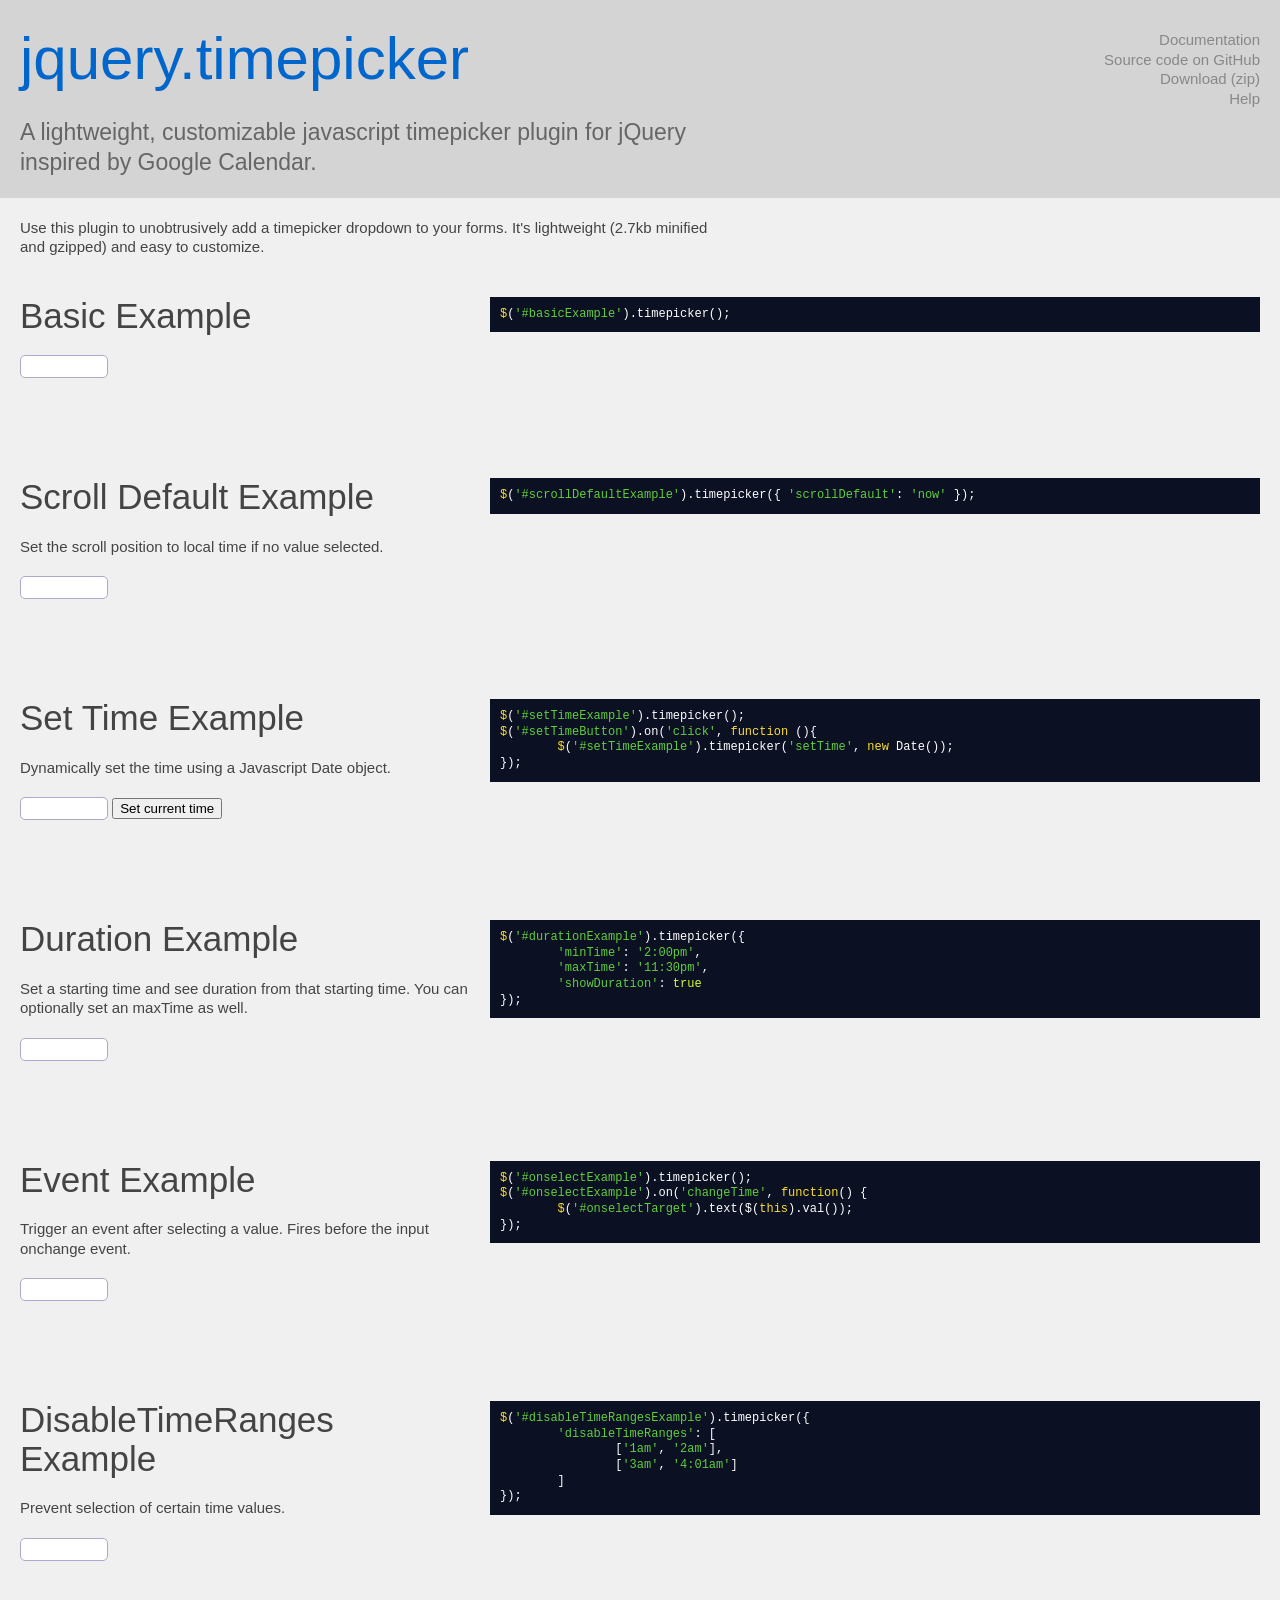
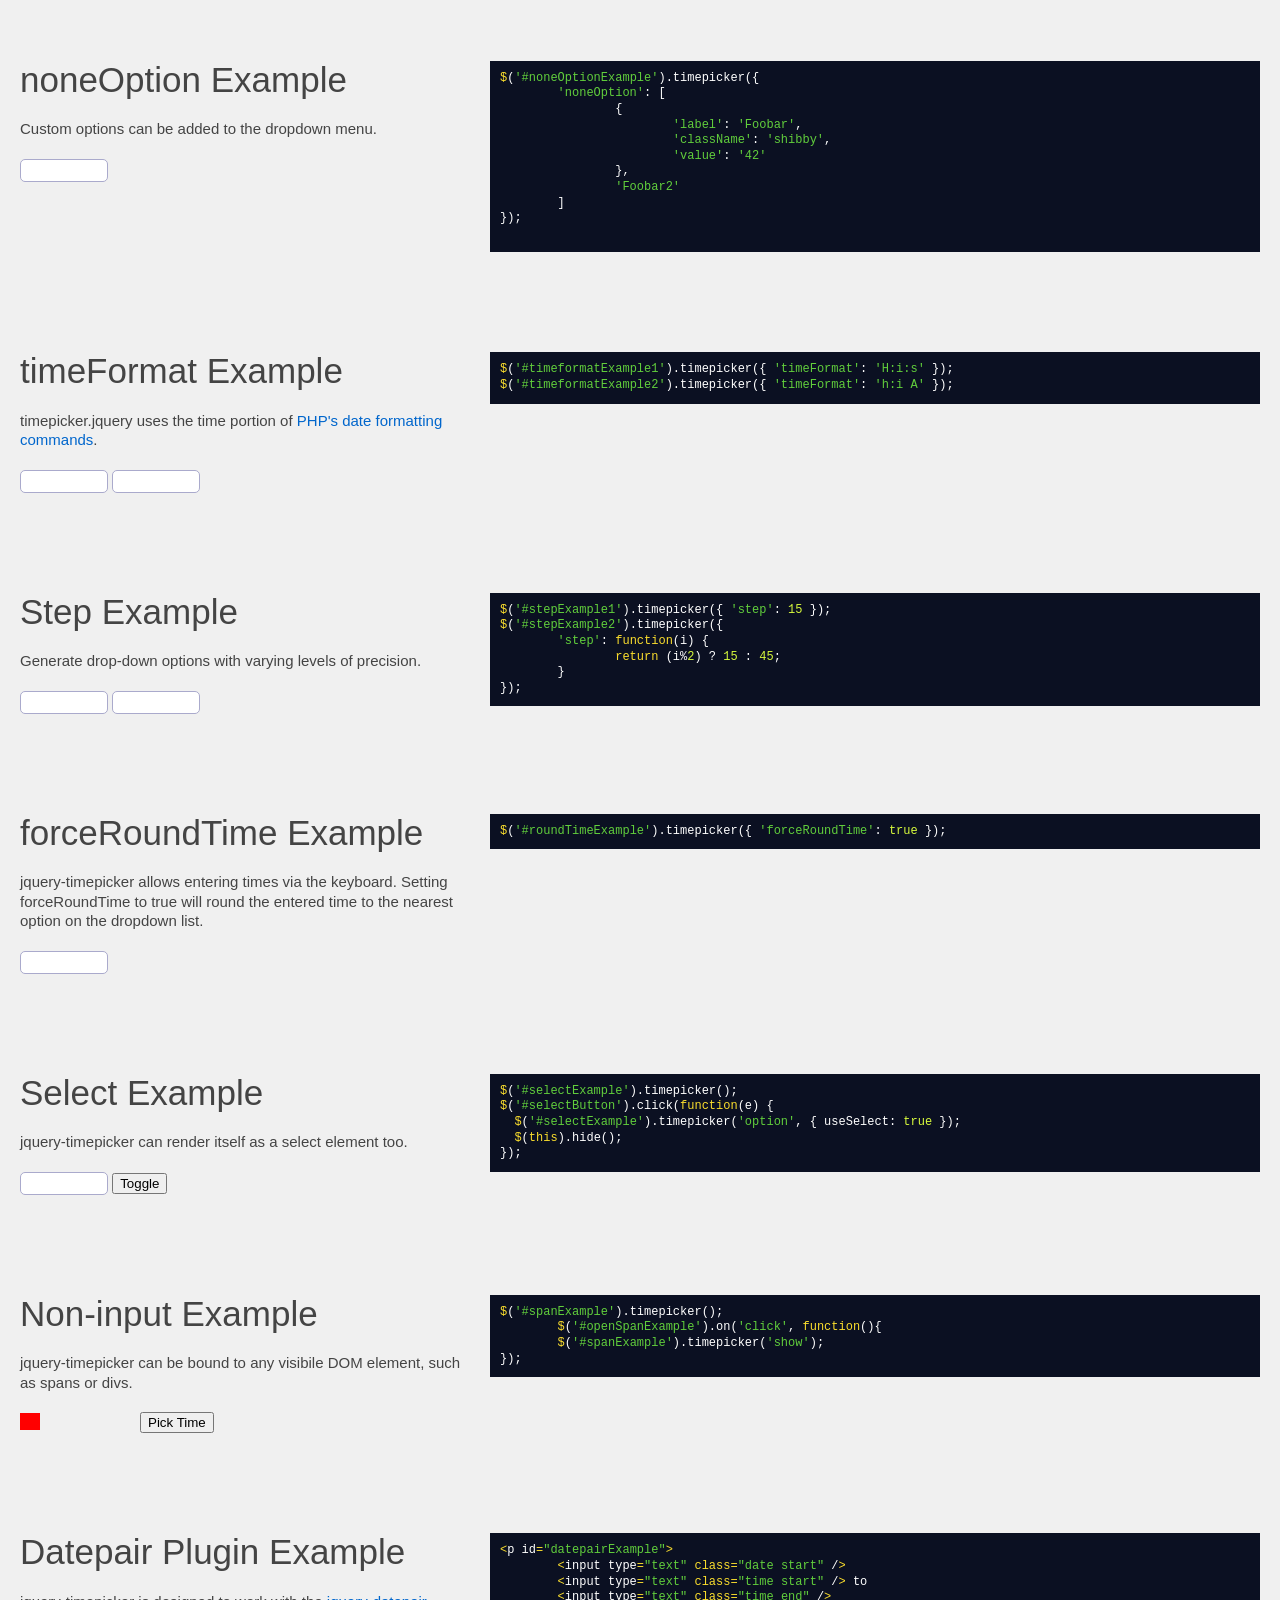
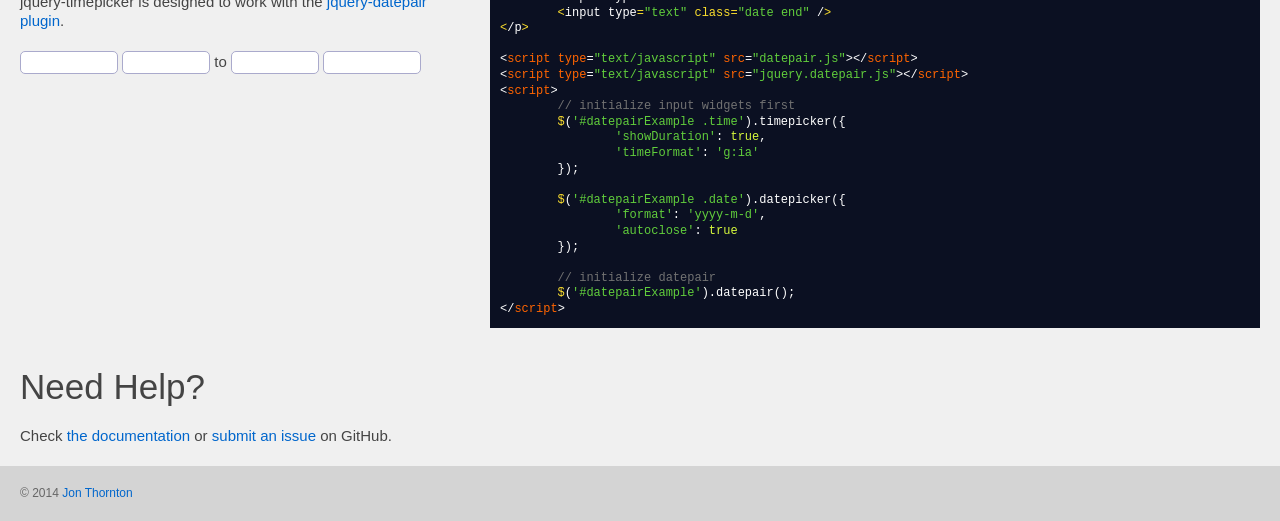
<file: emotick_master/admin 4 oct/static/index.html>
<!DOCTYPE html>
<html>

<head>
	<meta charset='utf-8'>
	<title>Timepicker for jQuery &ndash; Demos and Documentation</title>
	<meta name="description" content="A lightweight, customizable jQuery timepicker plugin inspired by Google Calendar. Add a user-friendly javascript timepicker dropdown to your app in minutes." />
	<script type="text/javascript" src="https://ajax.googleapis.com/ajax/libs/jquery/1.11.1/jquery.min.js"></script>
	<script type="text/javascript" src="jquery.timepicker.js"></script>
	<link rel="stylesheet" type="text/css" href="jquery.timepicker.css" />
	<script type="text/javascript" src="lib/bootstrap-datepicker.js"></script>
	<link rel="stylesheet" type="text/css" href="lib/bootstrap-datepicker.css" />
	<script type="text/javascript" src="lib/site.js"></script>
	<link rel="stylesheet" type="text/css" href="lib/site.css" />
</head>

<body>
	<header>
		<h1><a href="https://github.com/jonthornton/jquery-timepicker">jquery.timepicker</a></h1>
		<p class="body-text">
			A lightweight, customizable javascript timepicker plugin for jQuery inspired by Google Calendar.
		</p>
		<ul id="header-links">
			<li><a href="https://github.com/jonthornton/jquery-timepicker#timepicker-plugin-for-jquery">Documentation</a></li>
			<li><a href="https://github.com/jonthornton/jquery-timepicker">Source code on GitHub</a></li>
			<li><a href="https://github.com/jonthornton/jquery-timepicker/zipball/master">Download (zip)</a></li>
			<li><a href="https://github.com/jonthornton/jquery-timepicker/issues?state=open">Help</a></li>
		</ul>
	</header>
	<section>
		<p class="body-text">Use this plugin to unobtrusively add a timepicker dropdown to your forms. It's lightweight (2.7kb minified and gzipped) and easy to customize.</p>
	</section>
	<section id="examples">
		<article>
			<div class="demo">
				<h2>Basic Example</h2>
				<p>
					<input id="basicExample" type="text" class="time" />
				</p>
			</div>
			<script>
			$(function() {
				$('#basicExample').timepicker();
			});
			</script>
			<pre class="code" data-language="javascript">$('#basicExample').timepicker();</pre>
		</article>
		<article>
			<div class="demo">
				<h2>Scroll Default Example</h2>
				<p>Set the scroll position to local time if no value selected.</p>
				<p>
					<input id="scrollDefaultExample" type="text" class="time" />
				</p>
			</div>
			<script>
			$(function() {
				$('#scrollDefaultExample').timepicker({ 'scrollDefault': 'now' });
			});
			</script>
			<pre class="code" data-language="javascript">$('#scrollDefaultExample').timepicker({ 'scrollDefault': 'now' });</pre>
		</article>
		<article>
			<div class="demo">
				<h2>Set Time Example</h2>
				<p>Dynamically set the time using a Javascript Date object.</p>
				<p>
					<input id="setTimeExample" type="text" class="time" />
					<button id="setTimeButton">Set current time</button>
				</p>
			</div>
			<script>
			$(function() {
				$('#setTimeExample').timepicker();
				$('#setTimeButton').on('click', function() {
					$('#setTimeExample').timepicker('setTime', new Date());
				});
			});
			</script>
			<pre class="code" data-language="javascript">$('#setTimeExample').timepicker();
$('#setTimeButton').on('click', function (){
	$('#setTimeExample').timepicker('setTime', new Date());
});</pre>
		</article>
		<article>
			<div class="demo">
				<h2>Duration Example</h2>
				<p>Set a starting time and see duration from that starting time. You can optionally set an maxTime as well.</p>
				<p>
					<input id="durationExample" type="text" class="time" />
				</p>
			</div>
			<script>
			$(function() {
				$('#durationExample').timepicker({
					'minTime': '2:00pm',
					'maxTime': '11:30pm',
					'showDuration': true
				});
			});
			</script>
			<pre class="code" data-language="javascript">$('#durationExample').timepicker({
	'minTime': '2:00pm',
	'maxTime': '11:30pm',
	'showDuration': true
});</pre>
		</article>
		<article>
			<div class="demo">
				<h2>Event Example</h2>
				<p>Trigger an event after selecting a value. Fires before the input onchange event.</p>
				<p>
					<input id="onselectExample" type="text" class="time" />
					<span id="onselectTarget" style="margin-left: 30px;"></span>
				</p>
			</div>
			<script>
			$(function() {
				$('#onselectExample').timepicker();
				$('#onselectExample').on('changeTime', function() {
					$('#onselectTarget').text($(this).val());
				});
			});
			</script>
			<pre class="code" data-language="javascript">$('#onselectExample').timepicker();
$('#onselectExample').on('changeTime', function() {
	$('#onselectTarget').text($(this).val());
});</pre>
		</article>
		<article>
			<div class="demo">
				<h2>DisableTimeRanges Example</h2>
				<p>Prevent selection of certain time values.</p>
				<p>
					<input id="disableTimeRangesExample" type="text" class="time" />
				</p>
			</div>
			<script>
			$(function() {
				$('#disableTimeRangesExample').timepicker({ 'disableTimeRanges': [
						['1am', '2am'],
						['3am', '4:01am']
					] });
			});
			</script>
			<pre class="code" data-language="javascript">$('#disableTimeRangesExample').timepicker({
	'disableTimeRanges': [
		['1am', '2am'],
		['3am', '4:01am']
	]
});</pre>
		</article>
		<article>
			<div class="demo">
				<h2>noneOption Example</h2>
				<p>Custom options can be added to the dropdown menu.</p>
				<p>
					<input id="noneOptionExample" type="text" class="time" />
				</p>
			</div>
			<script>
			$(function() {
				$('#noneOptionExample').timepicker({
					'noneOption': [{
							'label': 'Foobar',
							'className': 'shibby',
							'value': '42'
						},
						'Foobar2'
					]
				});
			});
			</script>
			<pre class="code" data-language="javascript">
$('#noneOptionExample').timepicker({
	'noneOption': [
		{
			'label': 'Foobar',
			'className': 'shibby',
			'value': '42'
		},
		'Foobar2'
	]
});
		</pre>
		</article>
		<article>
			<div class="demo">
				<h2>timeFormat Example</h2>
				<p>timepicker.jquery uses the time portion of <a href="http://php.net/manual/en/function.date.php">PHP's date formatting commands</a>.</p>
				<p>
					<input id="timeformatExample1" type="text" class="time" />
					<input id="timeformatExample2" type="text" class="time" />
				</p>
			</div>
			<script>
			$(function() {
				$('#timeformatExample1').timepicker({ 'timeFormat': 'H:i:s' });
				$('#timeformatExample2').timepicker({ 'timeFormat': 'h:i A' });
			});
			</script>
			<pre class="code" data-language="javascript">$('#timeformatExample1').timepicker({ 'timeFormat': 'H:i:s' });
$('#timeformatExample2').timepicker({ 'timeFormat': 'h:i A' });</pre>
		</article>
		<article>
			<div class="demo">
				<h2>Step Example</h2>
				<p>Generate drop-down options with varying levels of precision.</p>
				<p>
					<input id="stepExample1" type="text" class="time" />
					<input id="stepExample2" type="text" class="time" />
				</p>
			</div>
			<script>
			$(function() {
				$('#stepExample1').timepicker({ 'step': 15 });
				$('#stepExample2').timepicker({
					'step': function(i) {
						return (i % 2) ? 15 : 45;
					}
				});
			});
			</script>
			<pre class="code" data-language="javascript">$('#stepExample1').timepicker({ 'step': 15 });
$('#stepExample2').timepicker({
	'step': function(i) {
		return (i%2) ? 15 : 45;
	}
});</pre>
		</article>
		<article>
			<div class="demo">
				<h2>forceRoundTime Example</h2>
				<p>jquery-timepicker allows entering times via the keyboard. Setting forceRoundTime to true will round the entered time to the nearest option on the dropdown list.</p>
				<p>
					<input id="roundTimeExample" type="text" class="time" /> </p>
			</div>
			<script>
			$(function() {
				$('#roundTimeExample').timepicker({ 'forceRoundTime': true });
			});
			</script>
			<pre class="code" data-language="javascript">$('#roundTimeExample').timepicker({ 'forceRoundTime': true });</pre>
		</article>
		<article>
			<div class="demo">
				<h2>Select Example</h2>
				<p>jquery-timepicker can render itself as a select element too.</p>
				<p>
					<input id="selectExample" class="time" name="foo" />
					<button id="selectButton">Toggle</button>
				</p>
			</div>
			<script>
			$(function() {
				$('#selectExample').timepicker();
				$('#selectButton').click(function(e) {
					$('#selectExample').timepicker('option', { useSelect: true });
					$(this).hide();
				});
			});
			</script>
			<pre class="code" data-language="javascript">$('#selectExample').timepicker();
$('#selectButton').click(function(e) {
  $('#selectExample').timepicker('option', { useSelect: true });
  $(this).hide();
});</pre>
		</article>
		<article>
			<div class="demo">
				<h2>Non-input Example</h2>
				<p>jquery-timepicker can be bound to any visibile DOM element, such as spans or divs.</p>
				<p><span id="spanExample" style="background:#f00; padding:0 10px; margin-right:100px;"></span>
					<button id="openSpanExample">Pick Time</button>
				</p>
			</div>
			<script>
			$(function() {
				$('#spanExample').timepicker();
				$('#openSpanExample').on('click', function() {
					$('#spanExample').timepicker('show');
				});
			});
			</script>
			<pre class="code" data-language="javascript">$('#spanExample').timepicker();
	$('#openSpanExample').on('click', function(){
	$('#spanExample').timepicker('show');
});</pre>
		</article>
		<article>
			<div class="demo">
				<h2>Datepair Plugin Example</h2>
				<p>jquery-timepicker is designed to work with the <a href="http://jonthornton.github.com/Datepair.js">jquery-datepair plugin</a>.
					<p id="datepairExample">
						<input type="text" class="date start" />
						<input type="text" class="time start" /> to
						<input type="text" class="time end" />
						<input type="text" class="date end" />
					</p>
			</div>
			<script src="http://jonthornton.github.io/Datepair.js/dist/datepair.js"></script>
			<script src="http://jonthornton.github.io/Datepair.js/dist/jquery.datepair.js"></script>
			<script>
			$('#datepairExample .time').timepicker({
				'showDuration': true,
				'timeFormat': 'g:ia'
			});

			$('#datepairExample .date').datepicker({
				'format': 'm/d/yyyy',
				'autoclose': true
			});

			$('#datepairExample').datepair();
			</script>
			<pre class="code" data-language="javascript">
&lt;p id="datepairExample"&gt;
	&lt;input type="text" class="date start" /&gt;
	&lt;input type="text" class="time start" /&gt; to
	&lt;input type="text" class="time end" /&gt;
	&lt;input type="text" class="date end" /&gt;
&lt;/p&gt;

&lt;script type="text/javascript" src="datepair.js"&gt;&lt;/script&gt;
&lt;script type="text/javascript" src="jquery.datepair.js"&gt;&lt;/script&gt;
&lt;script&gt;
	// initialize input widgets first
	$('#datepairExample .time').timepicker({
		'showDuration': true,
		'timeFormat': 'g:ia'
	});

	$('#datepairExample .date').datepicker({
		'format': 'yyyy-m-d',
		'autoclose': true
	});

	// initialize datepair
	$('#datepairExample').datepair();
&lt;/script&gt;</pre>
		</article>
	</section>
	<section>
		<h2>Need Help?</h2>
		<p>Check <a href="https://github.com/jonthornton/jquery-timepicker#timepicker-plugin-for-jquery">the documentation</a> or <a href="https://github.com/jonthornton/jquery-timepicker/issues?state=open">submit an issue</a> on GitHub.</p>
	</section>
	<footer>
		<p>&copy; 2014 <a href="http://jonthornton.com">Jon Thornton</a></p>
	</footer>
	<script>
	(function(i, s, o, g, r, a, m) {
		i['GoogleAnalyticsObject'] = r;
		i[r] = i[r] || function() {
			(i[r].q = i[r].q || []).push(arguments)
		}, i[r].l = 1 * new Date();
		a = s.createElement(o),
			m = s.getElementsByTagName(o)[0];
		a.async = 1;
		a.src = g;
		m.parentNode.insertBefore(a, m)
	})(window, document, 'script', 'https://www.google-analytics.com/analytics.js', 'ga');

	ga('create', 'UA-15605525-4', 'auto');
	ga('send', 'pageview');
	</script>
	</div>
</body>

</html>
</file>
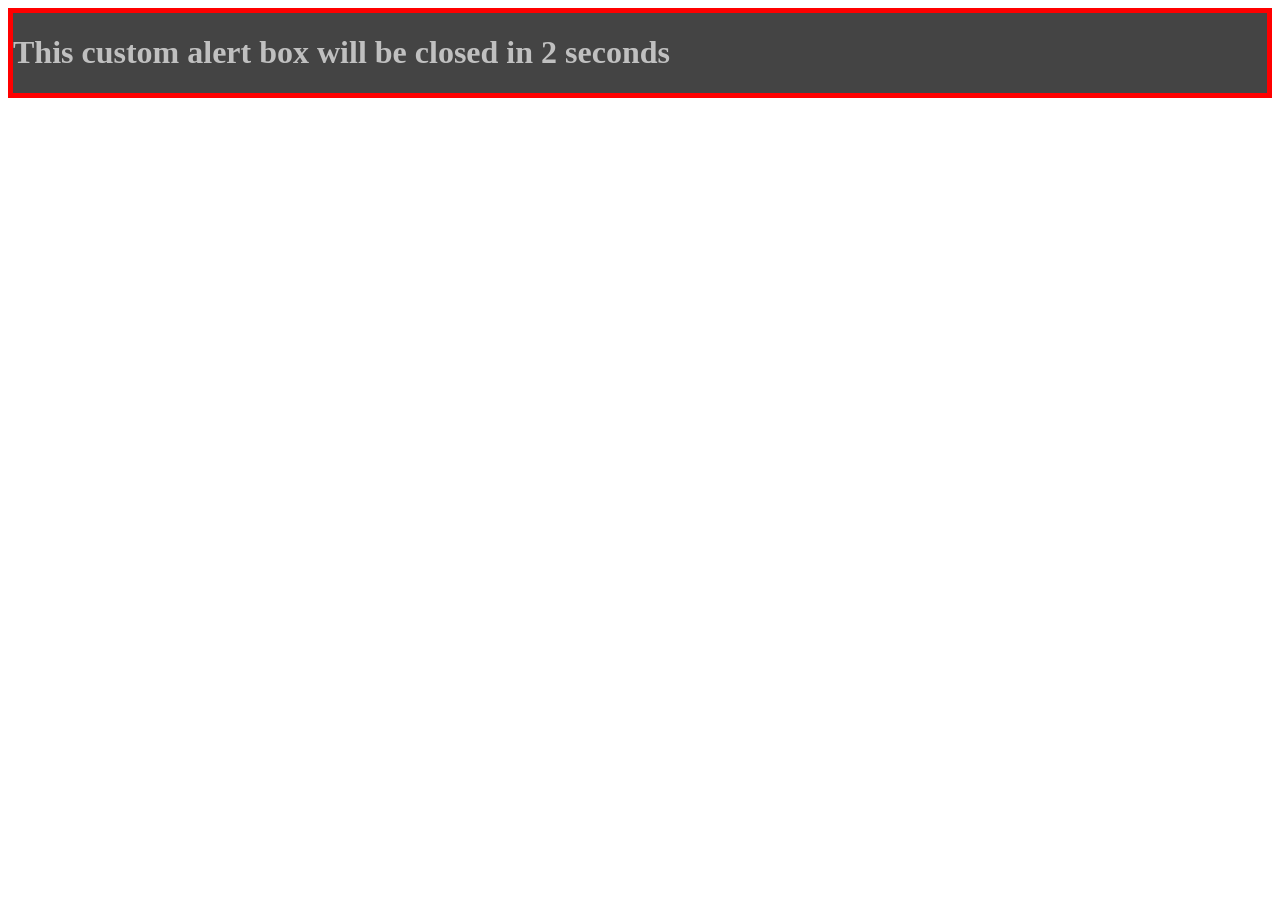
<file: emotick_master/flaskTrial1_original2/templates/customalert.html>
<html>
<head>
<meta charset=utf-8 />
<title>JS Bin</title>
<script>
function customAlert(msg,duration)
{
 var styler = document.createElement("div");
  styler.setAttribute("style","border: solid 5px Red;width:auto;height:auto;top:50%;left:40%;background-color:#444;color:Silver");
 styler.innerHTML = "<h1>"+msg+"</h1>";
 setTimeout(function()
 {
   styler.parentNode.removeChild(styler);
 },duration);
 document.body.appendChild(styler);
}
  function caller()
  {
    customAlert("This custom alert box will be closed in 2 seconds","2000");
  }
  </script>
  </head>
<body onload="caller()">

</body>
</html>
</file>
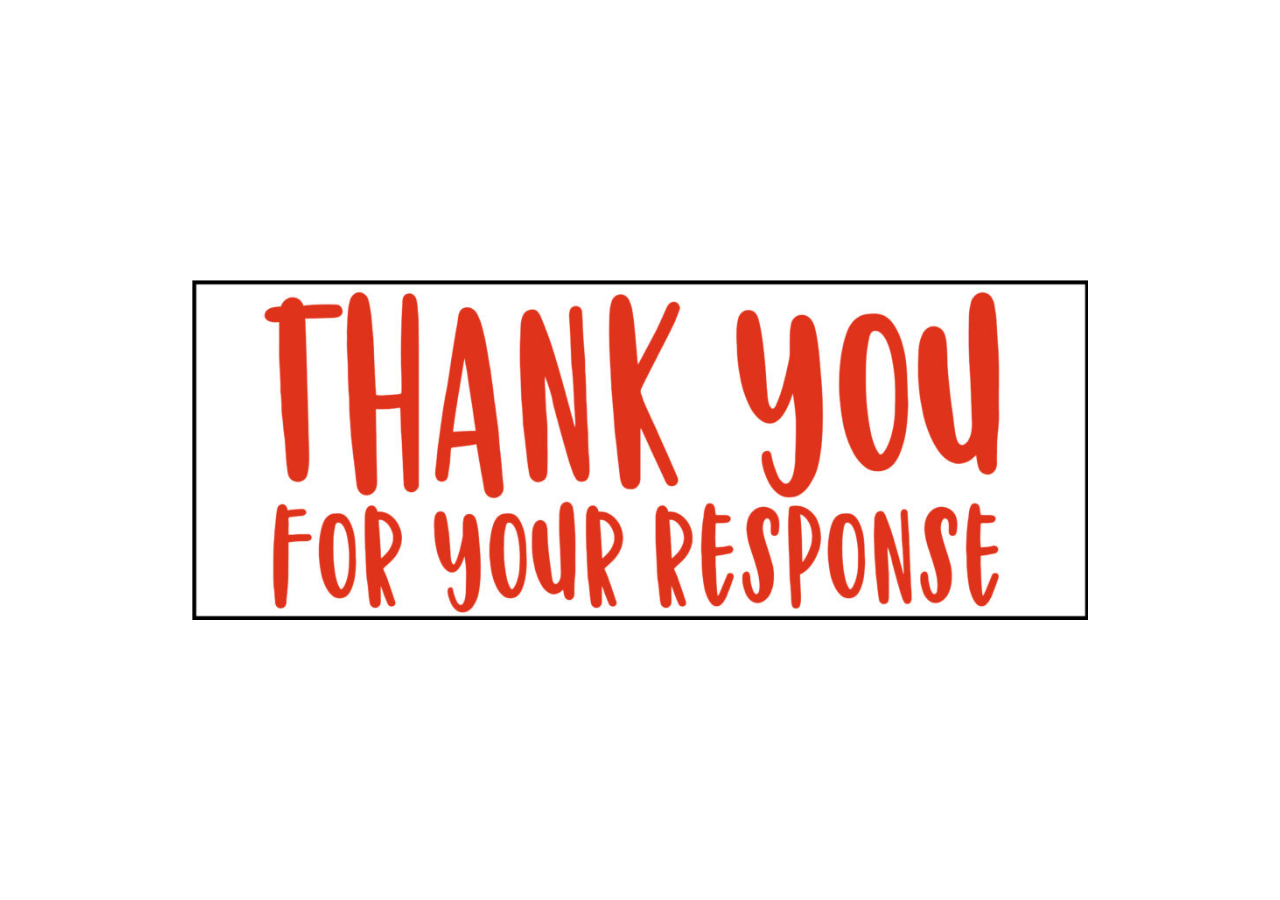
<file: emotick_master/flaskTrial1_original2/templates/goto.html>
<html>
<head>
<meta name="viewport" content="width=device-width, initial-scale=1">
<style>
body { 
    background-image: url('tanq.jpg');
    background-repeat: no-repeat;
    background-attachment: fixed;
    background-position: center; 
    background-size: 70%;
}
}
</style>




    <script>
        var timer = setTimeout(function() {
            window.location='index.html'
        }, 3000);
    </script>
</head>
<body >

<div class="bg"></div>

</body>
</html>
</file>
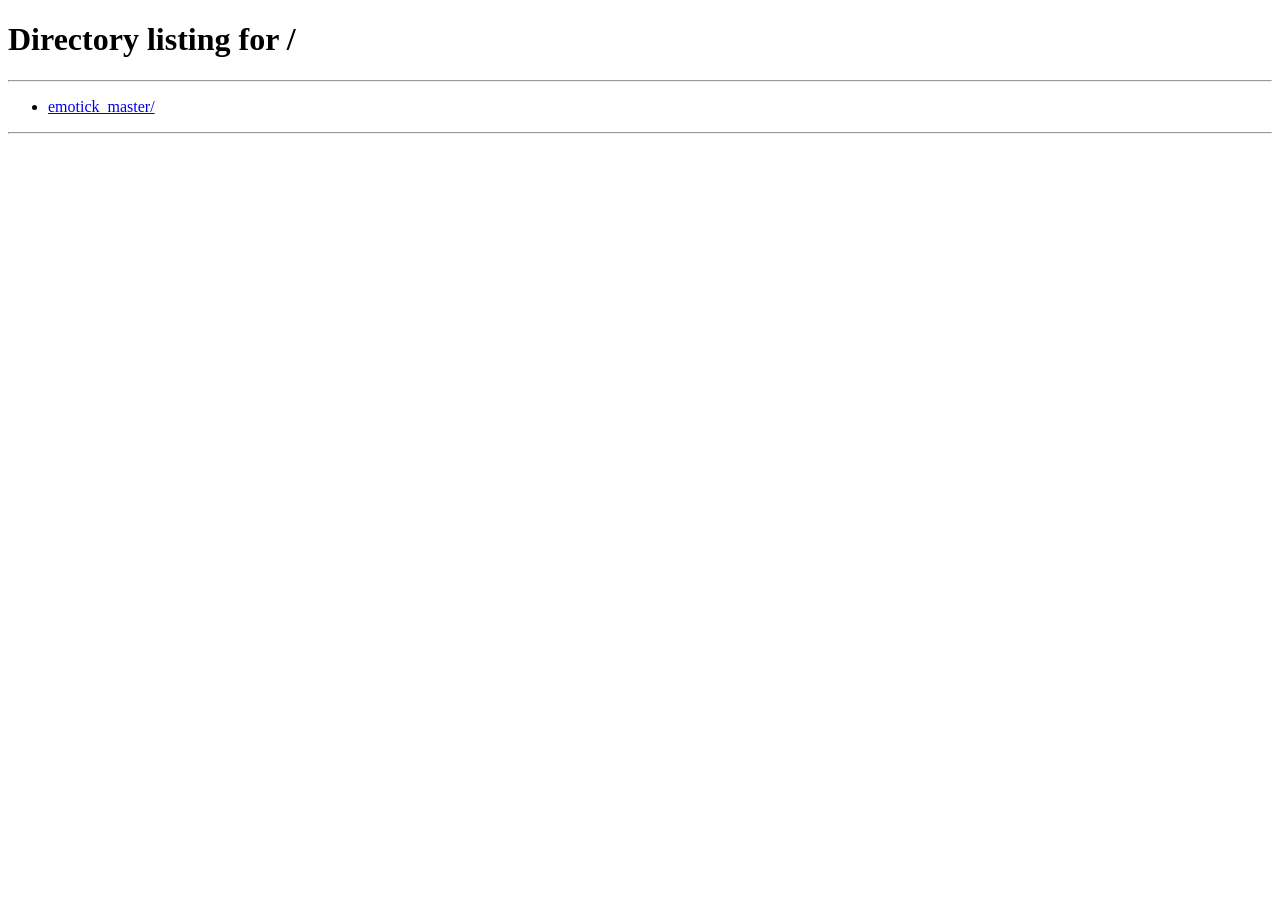
<file: emotick_master/flaskTrial1_original2/templates/thank_you.html>
<!DOCTYPE html>
<html>
<head>
<meta name="viewport" content="width=device-width, initial-scale=1">
<style>
body, html {
    height: 100%;
    margin: 0;
}

.bg {
    /* The image used */
    background-image: url("../static/img/t-time.jpg");

    /* Full height */
    height: 100%; 

    /* Center and scale the image nicely */
    background-position: center;
    background-repeat: no-repeat;
    background-size: 50%;
}
</style>
</head>
<script>
setTimeout(function(){window.location.href = "/"},1000);
</script>
<body>

<div class="bg"></div>
</body>
</html>
</file>
<file: emotick_master/admin 4 oct/static/lib/site.css>
body {
    background: #f0f0f0;
    color: #444;
    font-family: helvetica, arial, sans-serif;
    font-size: 15px;
    line-height: 1.3;
    margin: 0;
    padding: 0;
}

header,
section,
footer {
    padding: 20px;
}

header,
footer {
    background: #d4d4d4;
    color: #666;
    position: relative;
}

header h1 {
    margin: 0;
    padding: 0;
}

header h1 a {
    font-family: Lucida Sans Unicode, Lucida Grande, sans-serif;
    font-size: 60px;
    font-weight: 200;
    text-decoration: none;
}

header p {
    font-size: 23px;
}

#header-links {
    margin: 0;
    padding: 0;
    list-style: none;
    position: absolute;
    right: 20px;
    top: 30px;
    text-align: right;
}

#header-links a {
    color: #888;
}

#header-links a:hover {
    color: #06c;
}

h2 {
    color: #444;
    font-size: 35px;
    font-weight: normal;
    margin: 0;
    line-height: 1.1
}

p {
    margin: 20px 0 0 0;
}

p:first-child {
    margin-top: 0;
}

input {
    font-size: 13px;
    -webkit-border-radius: 3px;
    -moz-border-radius: 5px;
    border-radius: 5px;
    padding: 3px;
    background: #fff;
    border: 1px solid #aac;
}

input.time {
    width: 80px;
}

input.date {
    width: 90px;
}

a {
    color: #06c;
    text-decoration: none;
}

a:hover {
    text-decoration: underline;
}

image {
    border: 0;
}

.body-text {
    width: 700px;
}

#examples article {
    padding-top: 100px;
    clear: both;
}

#examples article:first-child {
    padding-top: 0;
}

#examples .demo {
    width: 450px;
    float: left;
}

#examples .code {
    font-size: 12px;
    margin: 0 0 0 470px;
}

footer {
    font-size: 12px;
}

/**
 * Blackboard theme
 *
 * Adapted from Domenico Carbotta's TextMate theme of the same name
 *
 * @author Domenico Carbotta
 * @author Craig Campbell
 * @version 1.0.2
 */
pre {
    background: #0B1022;
    word-wrap: break-word;
    margin: 0px;
    padding: 0px;
    padding: 10px;
    color: #fff;
    font-size: 14px;
    margin-bottom: 20px;
}

pre, code {
    font-family: 'Monaco', courier, monospace;
}

pre .comment {
    color: #727272;
}

pre .constant {
    color: #D8FA3C;
}

pre .storage {
    color: #FBDE2D;
}

pre .string, pre .comment.docstring {
    color: #61CE3C;
}

pre .string.regexp, pre .support.tag.script, pre .support.tag.style {
    color: #fff;
}

pre .keyword, pre .selector {
    color: #FBDE2D;
}

pre .inherited-class {
    font-style: italic;
}

pre .entity {
    color: #FF6400;
}

pre .support, *[data-language="c"] .function.call {
    color: #8DA6CE;
}

pre .variable.global, pre .variable.class, pre .variable.instance {
    color: #FF6400;
}
</file>
